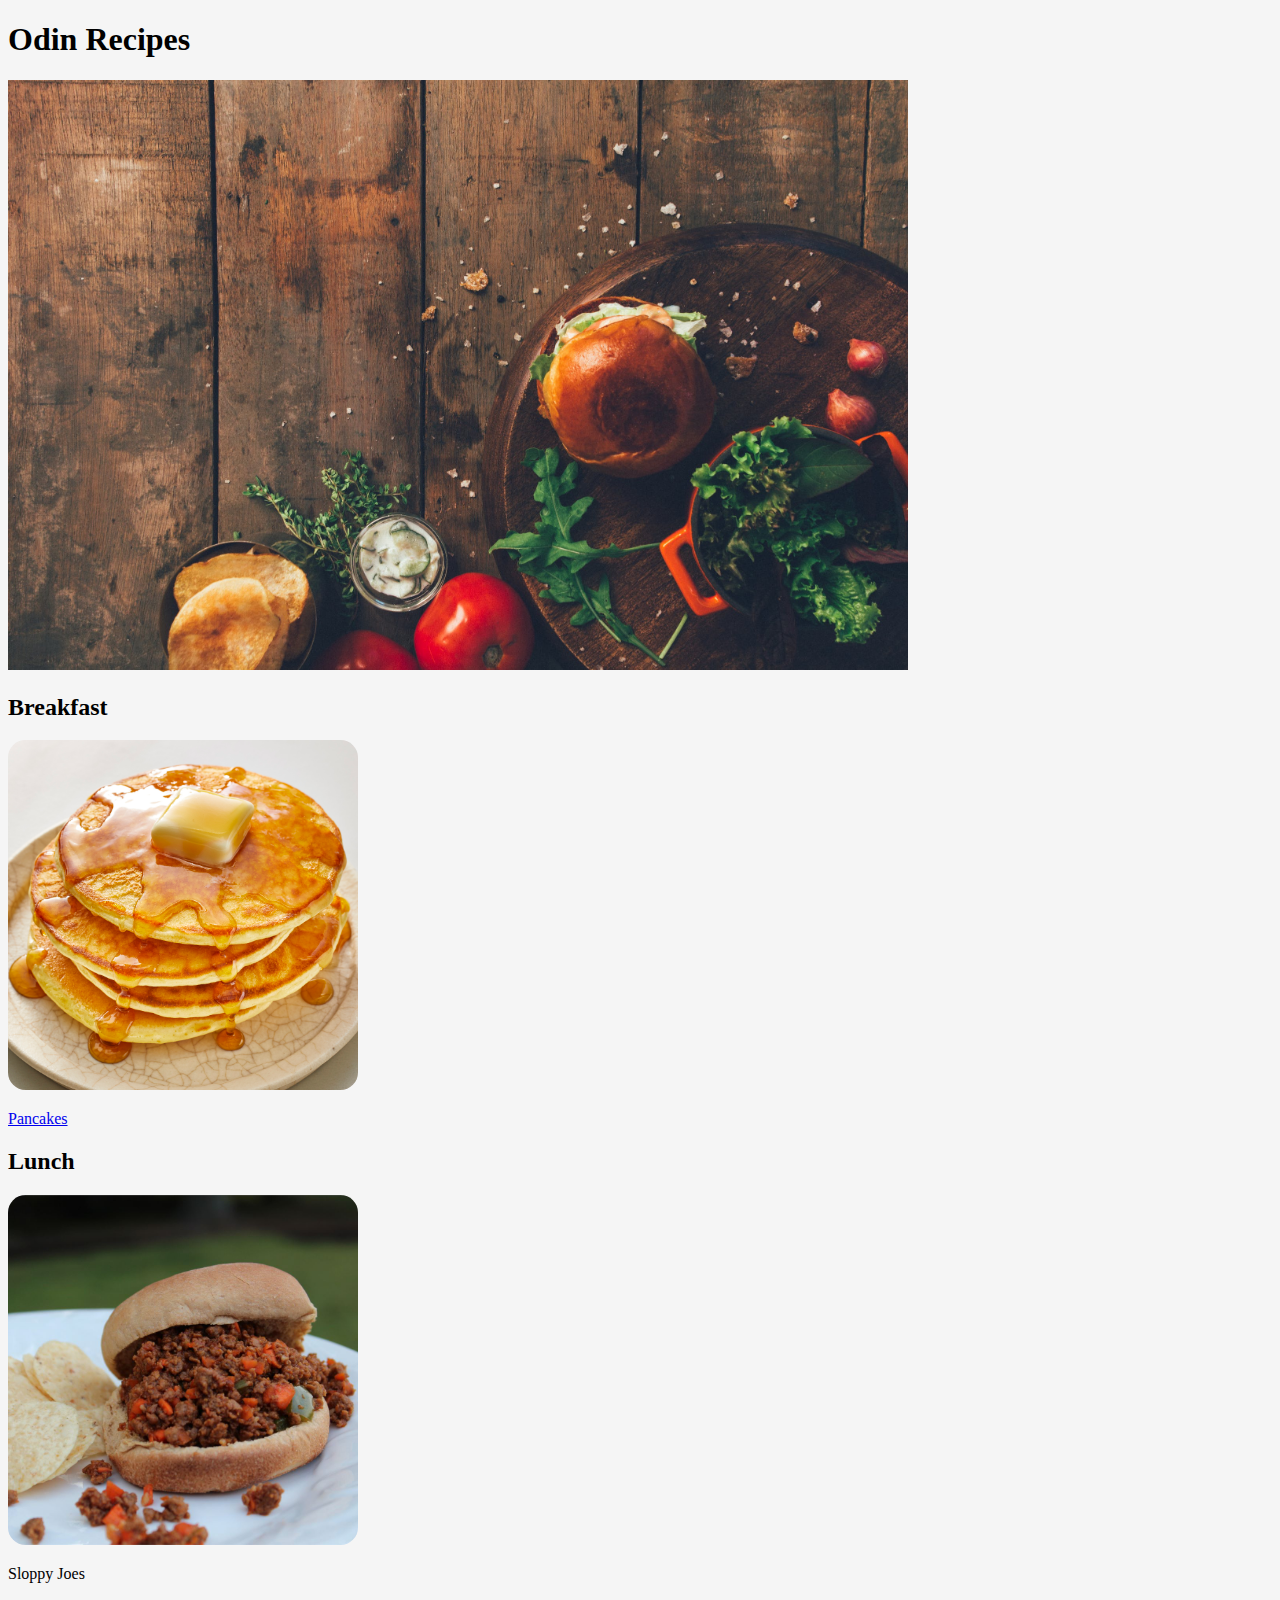
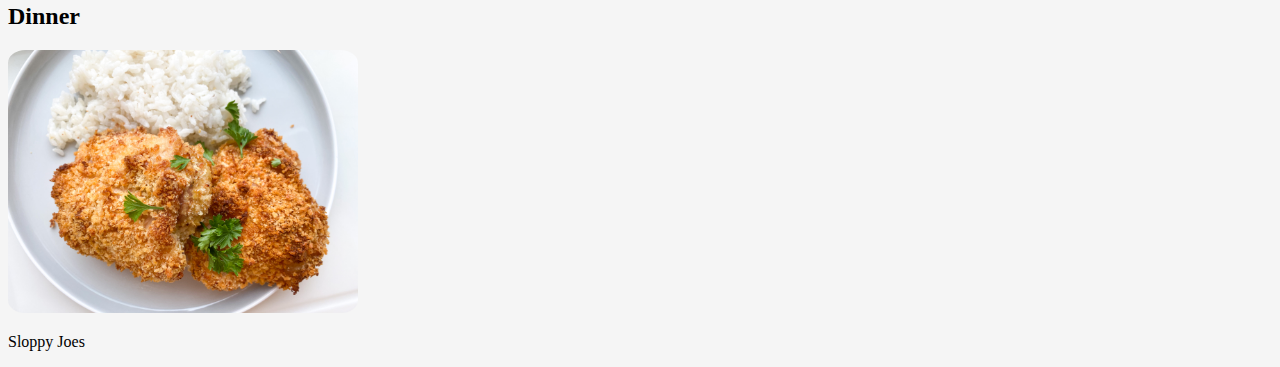
<file: index.html>
<!DOCTYPE html>
<html lang="en">

<head>
    <meta charset="UTF-8">
    <meta http-equiv="X-UA-Compatible" content="IE=edge">
    <meta name="viewport" content="width=device-width, initial-scale=1.0">
    <title>The Odin Project: Recipes</title>
    <link rel="stylesheet" href="styles.css">
</head>

<body>
    <h1>Odin Recipes</h1>
    <img src="./img/foodprep.jpeg" alt="A chefs food prep board" width="900px">

    <div class="breakfast">
        <h2>Breakfast</h2>
        <p>
            <a href="./recipes/breakfast.html"><img src="./img/pancakes.jpeg" alt="Golden Fluffy Pancakes"
                    width="300px"></a>
        </p>
        <p><a href="./recipes/breakfast.html">Pancakes</a></p>
    </div>

    <div class="lunch">
        <h2>Lunch</h2>
        <p><a href="./recipes/lunch.html"><img src="./img/sloppyjoes.jpeg" alt="Sloppy Joes" width="300px"></a></p>
        <p><a href="./recipes/lunch.html"></a>Sloppy Joes</p>
    </div>

    <div class="dinner">
        <h2>Dinner</h2>
        <p><a href="./recipes/dinner.html"><img src="./img/chthighs.jpeg" alt="Crispy Chicken Thighs" width="300px"></a>
        </p>
        <p><a href="./recipes/dinner.html"></a>Sloppy Joes</p>
    </div>

</body>

</html>
</file>
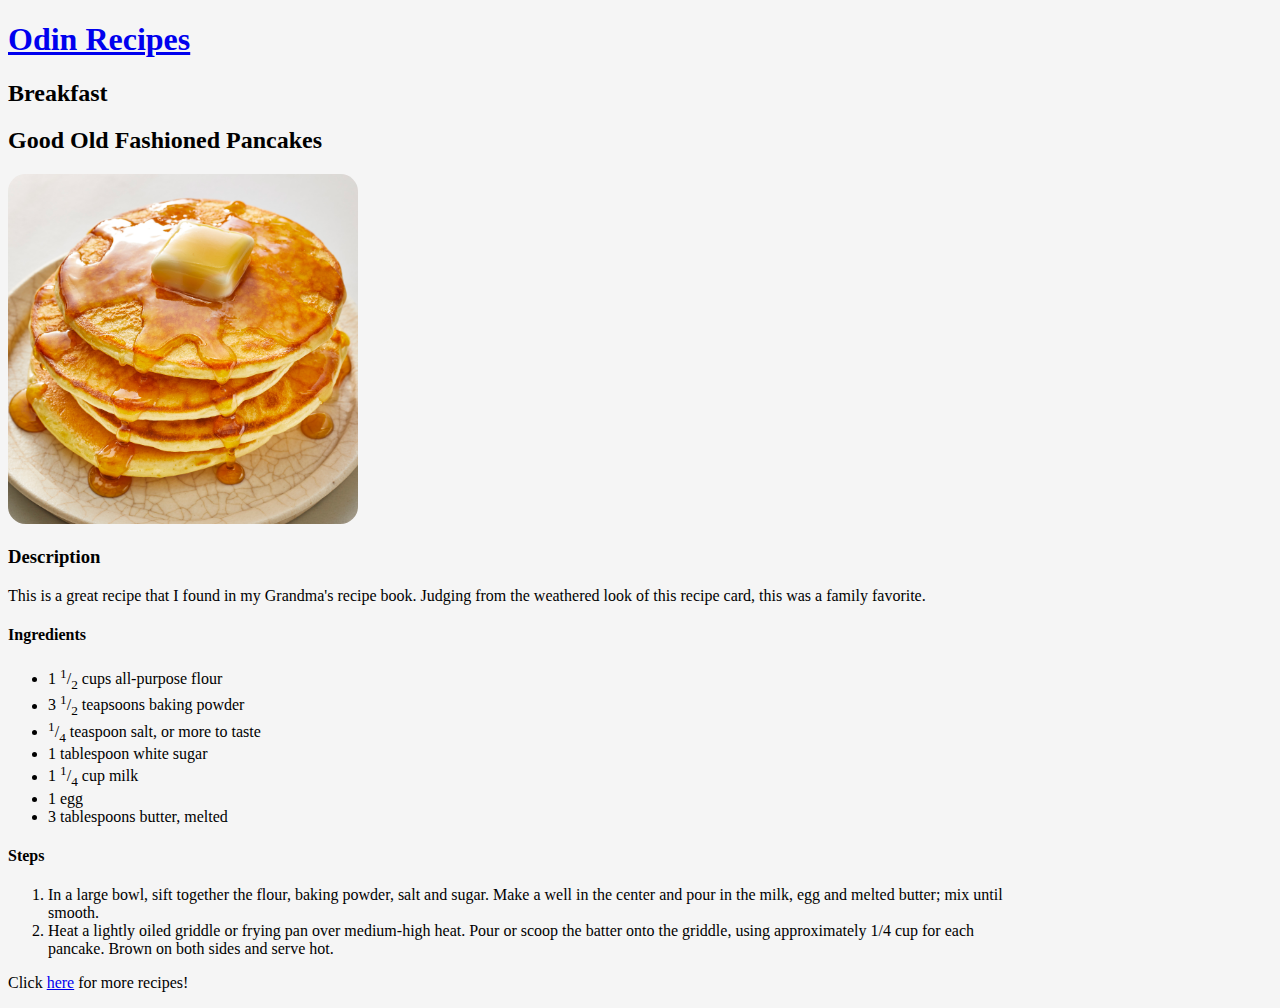
<file: recipes/breakfast.html>
<!DOCTYPE html>
<html lang="en">

<head>
    <meta charset="UTF-8">
    <meta http-equiv="X-UA-Compatible" content="IE=edge">
    <meta name="viewport" content="width=device-width, initial-scale=1.0">
    <title>Odin Recipes Breakfast</title>
    <link rel="stylesheet" href="../styles.css">
</head>

<body>
    <div class="pancakes">
        <h1><a href="../index.html">Odin Recipes</a></h1>
        <h2>Breakfast</h2>
        <h2>Good Old Fashioned Pancakes</h2>
        <img src="../img/pancakes.jpeg" alt="">
    </div>

    <div class="recimg">
        <h3>Description</h3>
        <p>This is a great recipe that I found in my Grandma's recipe book. Judging from the weathered look of this
            recipe card, this was a family favorite.</p>
        <h4>Ingredients</h4>
        <ul>
            <li>1 <sup>1</sup>/<sub>2</sub> cups all-purpose flour</li>
            <li>3 <sup>1</sup>/<sub>2</sub> teapsoons baking powder</li>
            <li><sup>1</sup>/<sub>4</sub> teaspoon salt, or more to taste</li>
            <li>1 tablespoon white sugar</li>
            <li>1 <sup>1</sup>/<sub>4</sub> cup milk</li>
            <li>1 egg</li>
            <li>3 tablespoons butter, melted</li>
        </ul>
        <h4>Steps</h4>
        <ol>
            <li>In a large bowl, sift together the flour, baking powder, salt and sugar. Make a well in the
                center and pour in the milk, egg and melted butter; mix until smooth.</li>
            <li>Heat a lightly oiled griddle or frying pan over medium-high heat. Pour or scoop the batter onto
                the griddle, using approximately 1/4 cup for each pancake. Brown on both sides and serve hot.</li>
        </ol>
    </div>

    <p>Click <a href="../index.html">here</a> for more recipes!</p>

</body>

</html>
</file>
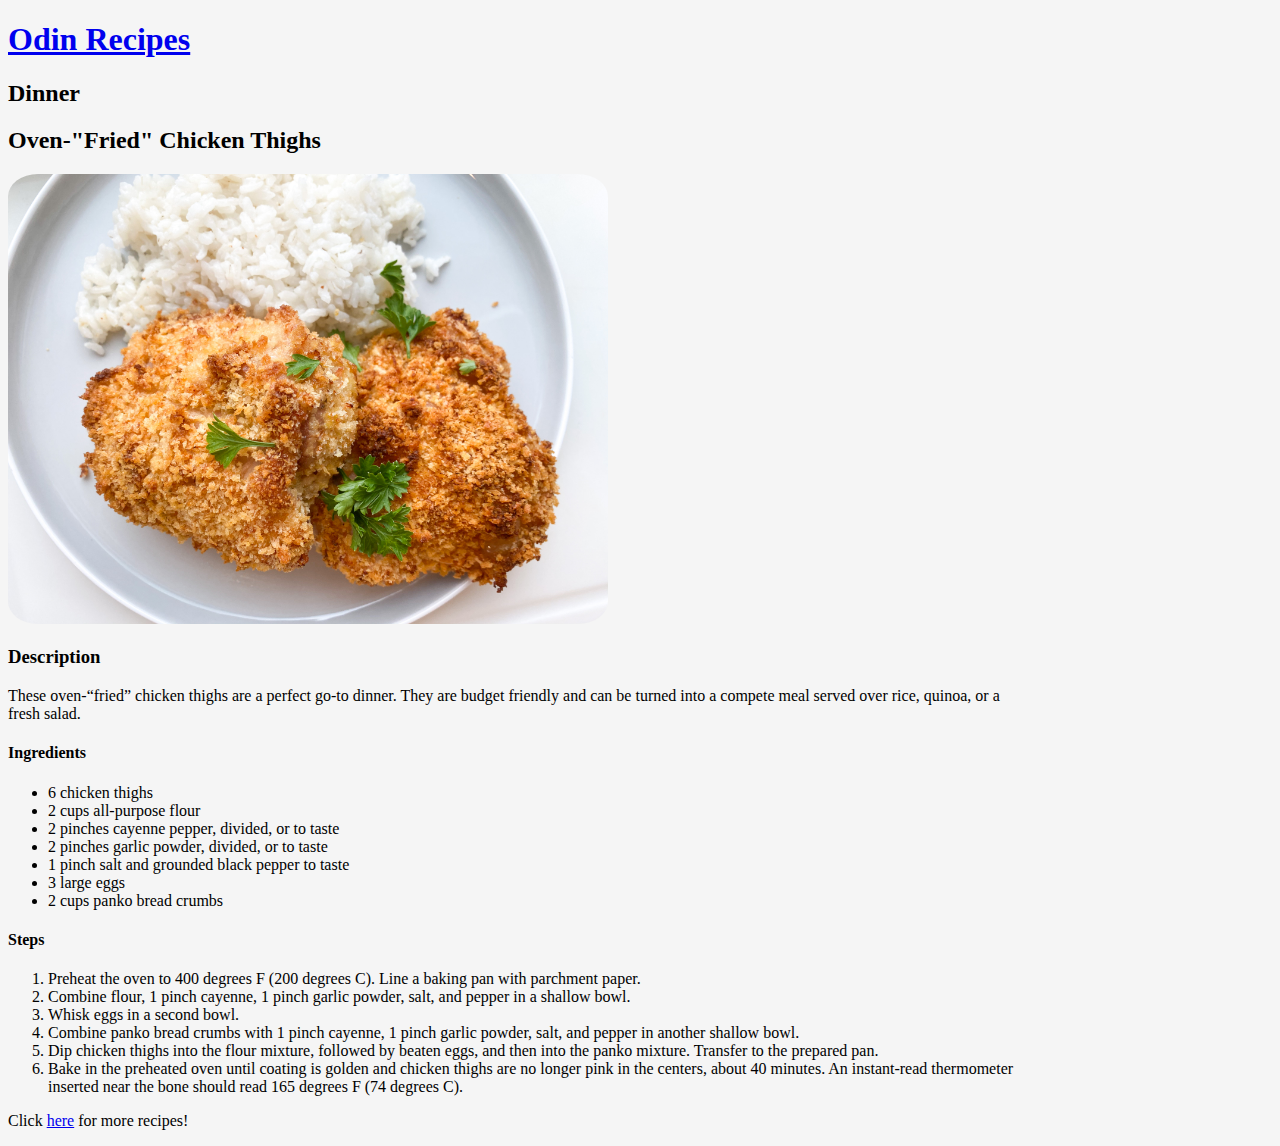
<file: recipes/dinner.html>
<!DOCTYPE html>
<html lang="en">

<head>
    <meta charset="UTF-8">
    <meta http-equiv="X-UA-Compatible" content="IE=edge">
    <meta name="viewport" content="width=device-width, initial-scale=1.0">
    <link rel="stylesheet" href="../styles.css">
    <title>Odin Recipes Dinner</title>
</head>

<body>
    <div class="recimg">
        <h1><a href="../index.html">Odin Recipes</a></h1>
        <h2>Dinner</h2>
        <h2>Oven-"Fried" Chicken Thighs</h2>
        <img src="../img/chthighs.jpeg" alt="">
    </div>

    <div class="sloppy-recipe">
        <h3>Description</h3>
        <p>These oven-“fried” chicken thighs are a perfect go-to dinner. They are budget friendly and can be turned into
            a compete meal served over rice, quinoa, or a fresh salad.</p>
        <h4>Ingredients</h4>
        <ul>
            <li>6 chicken thighs</li>
            <li>2 cups all-purpose flour</li>
            <li>2 pinches cayenne pepper, divided, or to taste</li>
            <li>2 pinches garlic powder, divided, or to taste</li>
            <li>1 pinch salt and grounded black pepper to taste</li>
            <li>3 large eggs</li>
            <li>2 cups panko bread crumbs</li>
        </ul>
        <h4>Steps</h4>
        <ol>
            <li>Preheat the oven to 400 degrees F (200 degrees C). Line a baking pan with parchment paper.</li>
            <li>Combine flour, 1 pinch cayenne, 1 pinch garlic powder, salt, and pepper in a shallow bowl.</li>
            <li>Whisk eggs in a second bowl.</li>
            <li>Combine panko bread crumbs with 1 pinch cayenne, 1 pinch garlic powder, salt, and pepper in another
                shallow bowl.</li>
            <li>Dip chicken thighs into the flour mixture, followed by beaten eggs, and then into the panko mixture.
                Transfer to the prepared pan.</li>
            <li>Bake in the preheated oven until coating is golden and chicken thighs are no longer pink in the centers,
                about 40 minutes. An instant-read thermometer inserted near the bone should read 165 degrees F (74
                degrees C).</li>
        </ol>
    </div>

    <p>Click <a href="../index.html">here</a> for more recipes!</p>
</body>

</html>
</file>
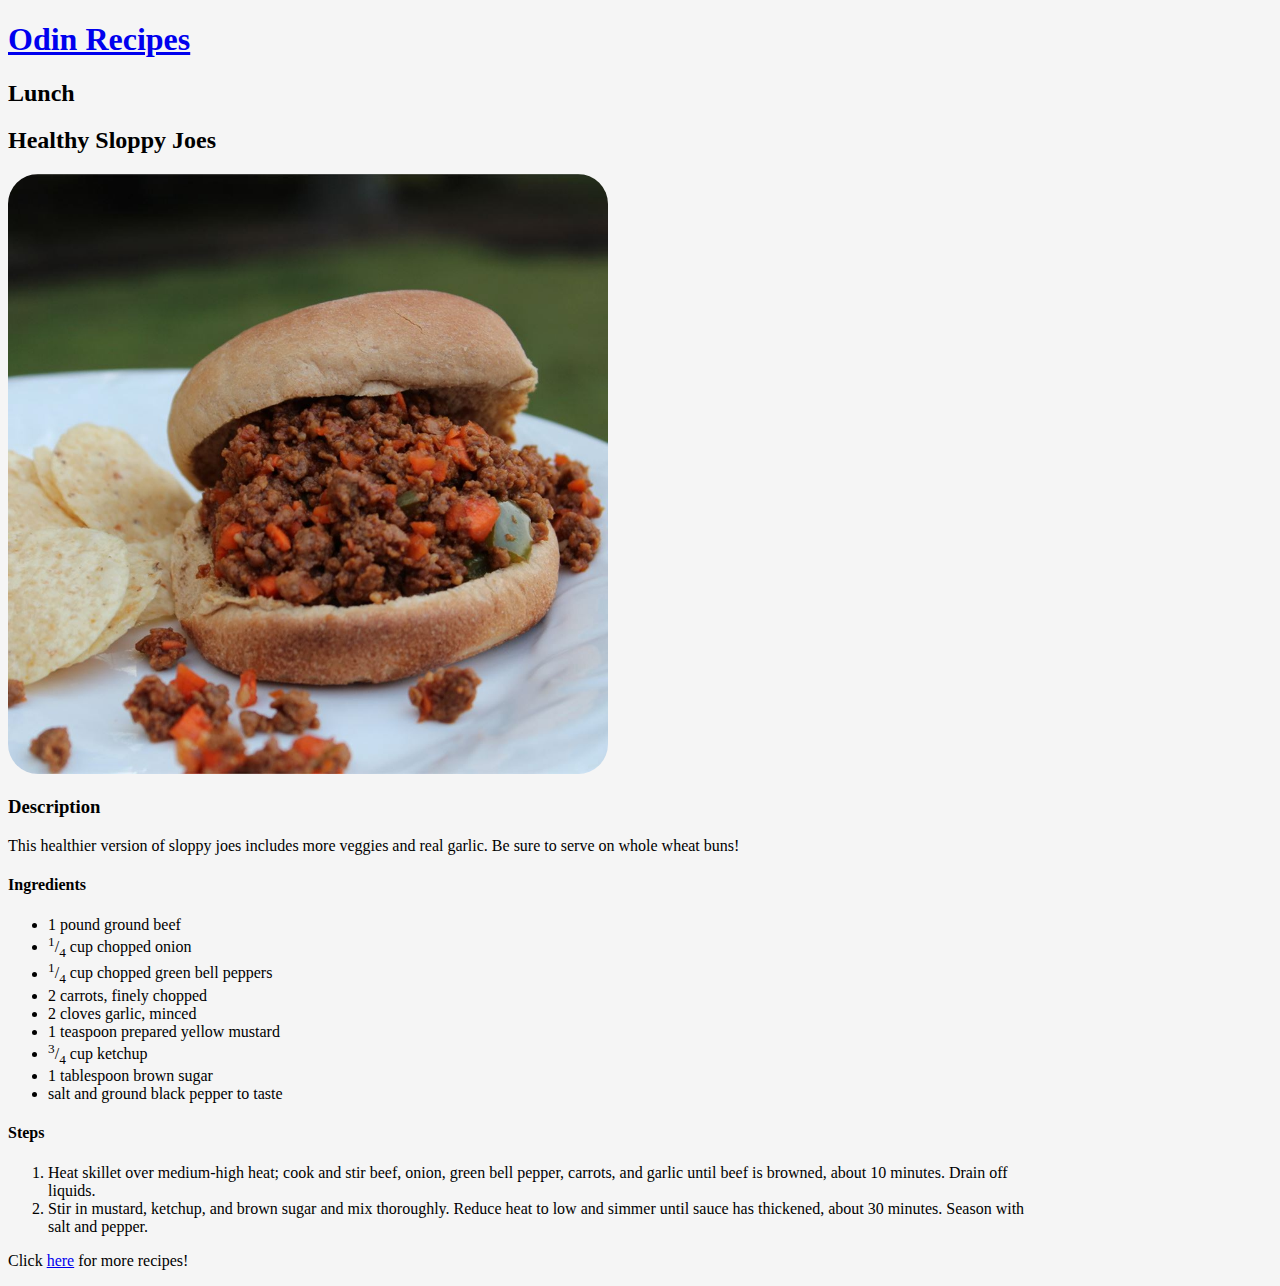
<file: recipes/lunch.html>
<!DOCTYPE html>
<html lang="en">

<head>
    <meta charset="UTF-8">
    <meta http-equiv="X-UA-Compatible" content="IE=edge">
    <meta name="viewport" content="width=device-width, initial-scale=1.0">
    <link rel="stylesheet" href="../styles.css">
    <title> Odin Recipes Lunch</title>
</head>

<body>
    <div class="recimg">
        <h1><a href="../index.html">Odin Recipes</a></h1>
        <h2>Lunch</h2>
        <h2>Healthy Sloppy Joes</h2>
        <img src="../img/sloppyjoes.jpeg" alt="">
    </div>

    <div class="sloppy-recipe">
        <h3>Description</h3>
        <p>This healthier version of sloppy joes includes more veggies and real garlic. Be sure to serve on whole wheat
            buns!</p>
        <h4>Ingredients</h4>
        <ul>
            <li>1 pound ground beef</li>
            <li><sup>1</sup>/<sub>4</sub> cup chopped onion</li>
            <li><sup>1</sup>/<sub>4</sub> cup chopped green bell peppers</li>
            <li>2 carrots, finely chopped</li>
            <li>2 cloves garlic, minced</li>
            <li>1 teaspoon prepared yellow mustard</li>
            <li><sup>3</sup>/<sub>4</sub> cup ketchup</li>
            <li>1 tablespoon brown sugar</li>
            <li>salt and ground black pepper to taste</li>
        </ul>
        <h4>Steps</h4>
        <ol>
            <li>Heat skillet over medium-high heat; cook and stir beef, onion, green bell pepper, carrots, and garlic
                until beef is browned, about 10 minutes. Drain off liquids.</li>
            <li>Stir in mustard, ketchup, and brown sugar and mix thoroughly. Reduce heat to low and simmer until sauce
                has thickened, about 30 minutes. Season with salt and pepper.</li>
        </ol>
    </div>

    <p>Click <a href="../index.html">here</a> for more recipes!</p>

</body>

</html>
</file>
<file: styles.css>
/* div{
    display: flex;
} */

body {
    width: 80%;
    background-color: whitesmoke;
}

div img {
    width: 350px;
    border-radius: 5%;
}

.recimg img {
    width: 600px;
    border-radius: 5%;
}
</file>
